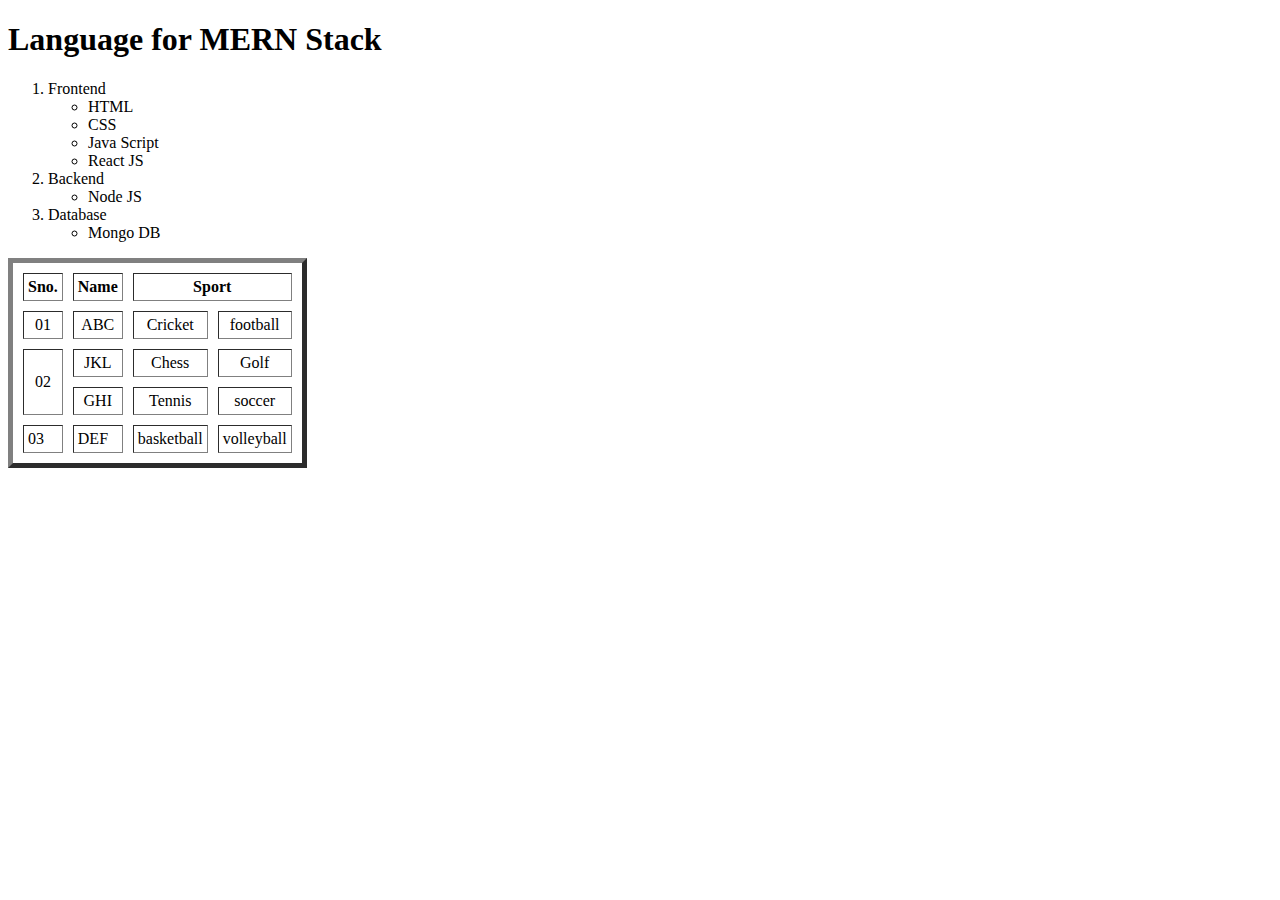
<file: index.html>
<!DOCTYPE html>
<html lang="en">

<head>
    <meta charset="UTF-8">
    <meta name="viewport" content="width=device-width, initial-scale=1.0">
    <title>Document</title>

</head>

<body>
    <h1>Language for MERN Stack</h1>
    <ol>
        <li>Frontend</li>
        <ul>
            <li>HTML</li>
            <li>CSS</li>
            <li>Java Script</li>
            <li>React JS</li>
        </ul>
        <li>Backend</li>
        <ul>
            <li>Node JS</li>
        </ul>
        <li>Database</li>
        <ul>
            <li>Mongo DB</li>
        </ul>
    </ol>


    <table border="5px" cellpadding="4" cellspacing="10">
        <tr align="center">
            <th>Sno.</th>
            <th>Name</th>
            <th colspan="2">Sport</th>

        </tr>
        <tr align="center">
            <td>01</td>
            <td>ABC</td>
            <td>Cricket</td>
            <td>football</td>
        </tr>
        <tr align="center">
            <td rowspan="2">02</td>
            <td>JKL</td>
            <td>Chess</td>
            <td>Golf</td>
        </tr>

        <tr align="center">

            <td>GHI</td>
            <td>Tennis</td>
            <td>soccer</td>
        </tr>
        <tr>
            <td>03</td>
            <td>DEF</td>
            <td>basketball</td>
            <td>volleyball</td>
        </tr>
    </table>
 









</body>


</html>
</file>
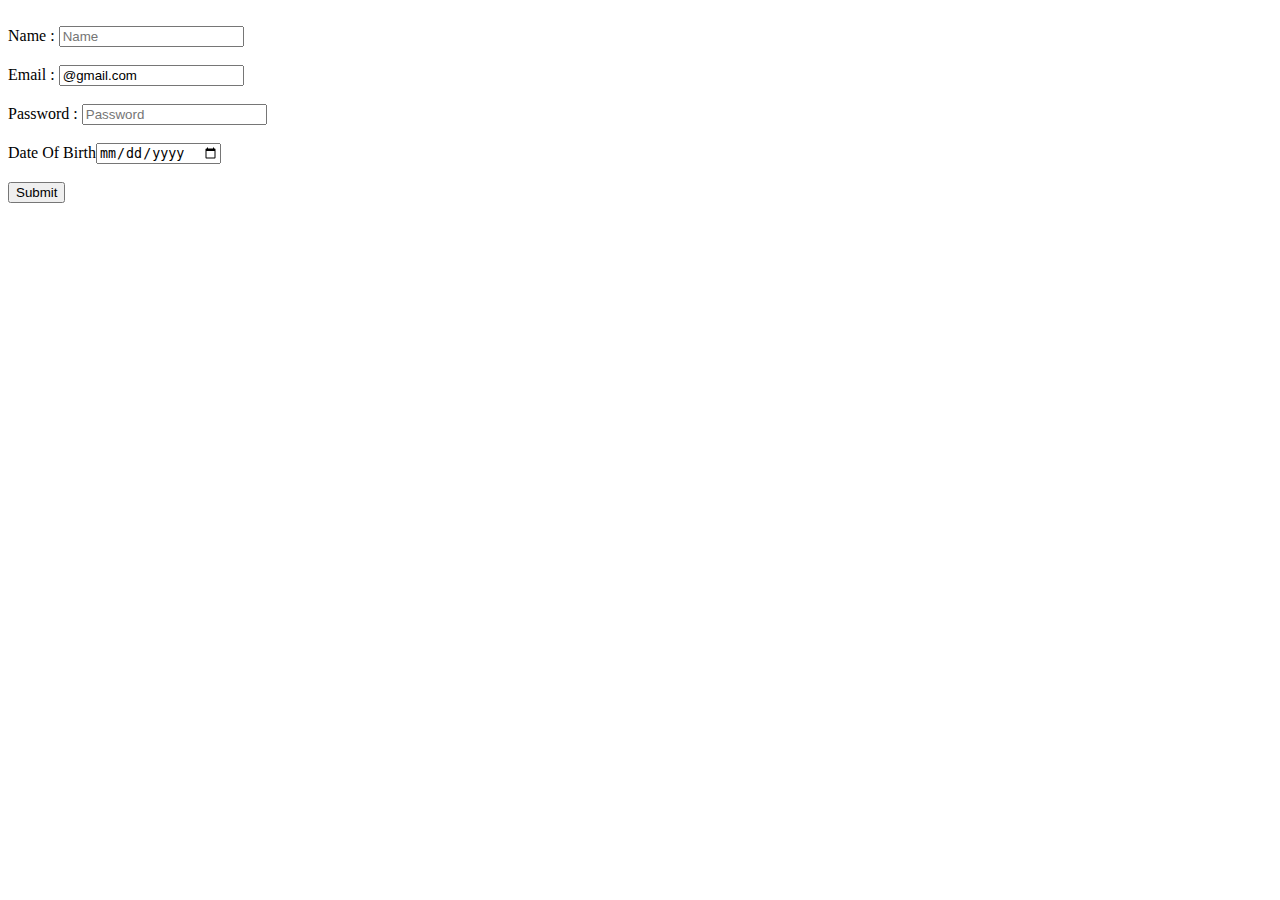
<file: form.html>
<!DOCTYPE html>
<html lang="en">
<head>
    <meta charset="UTF-8">
    <meta name="viewport" content="width=device-width, initial-scale=1.0">
    <title>Document</title>
</head>
<body>
    <br>
    <form>
        <label for="name">Name : </label>
        <input type="name" id="name" required name="name" placeholder="Name"><br><br>
        <label for="email">Email : </label>
        <input type="email" id="email" name="email" placeholder="Email" required value="@gmail.com"><br><br>
        <label for="pass">Password : </label>
        <input type="password" name="password" id="pass"required  placeholder="Password"><br><br>
        <!-- <label>Gender : </label><br>
        <input type="radio" name="gender" id="male" required  value="male"><label for="male">Male</label><br>
        <input type="radio" name="gender" id="female"required value="female "><label for="female">Female</label><br>
        <input type="radio" name="gender" id="other"required value="other" ><label for="other">Other</label><br> <br> -->
        <label for="dob">Date Of Birth</label><input type="date" id="dob"> <br><br>
        <input type="submit">
        
        
    </form>
</body>
</html>
</file>
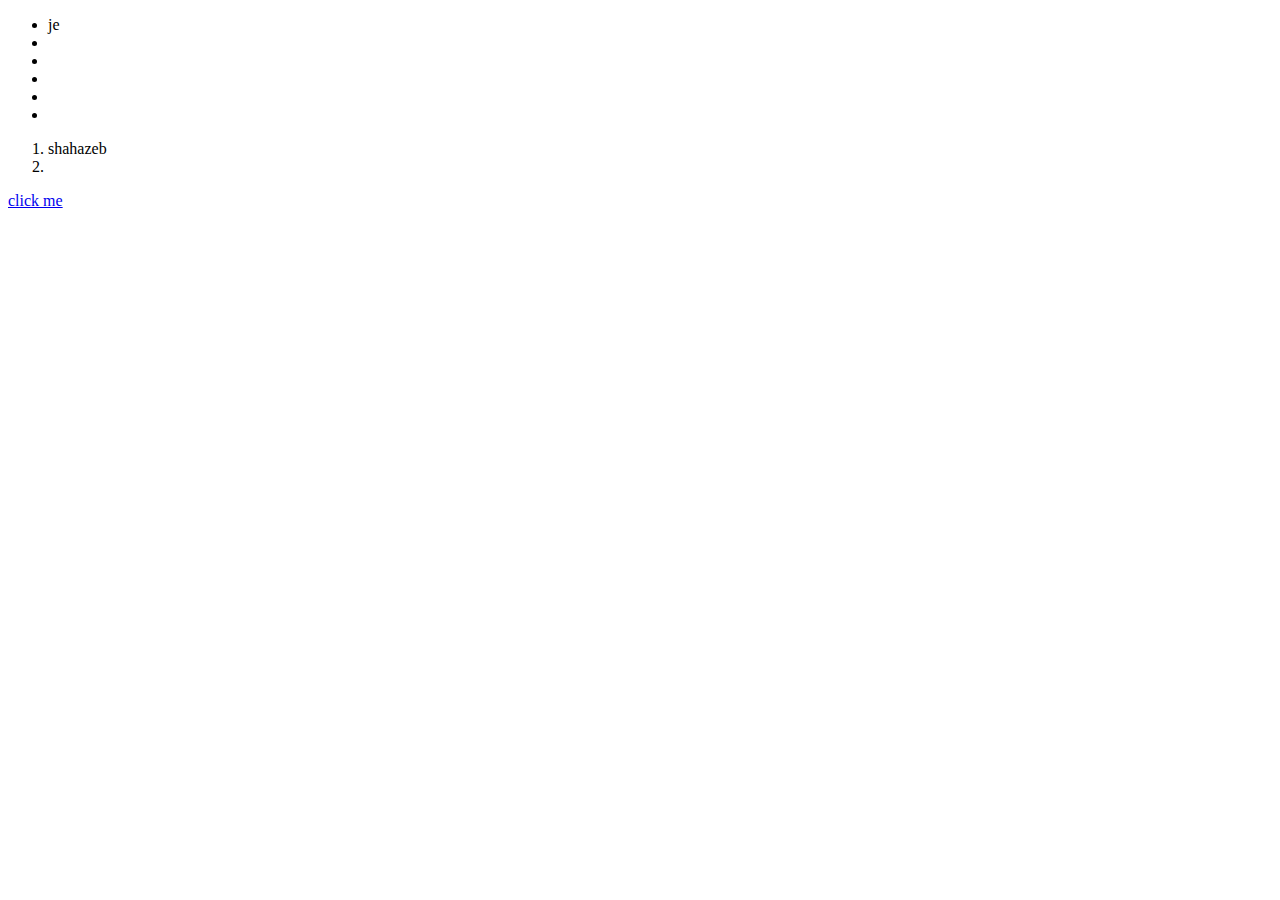
<file: html.html>
<!DOCTYPE html>
<html lang="en">
<head>
    <meta charset="UTF-8">
    <meta name="viewport" content="width=device-width, initial-scale=1.0">
    <title>Document</title>
</head>
<body>
    <ul>
        <li > je</li>
        <li></li>
        <li></li>
        <li></li>
        <li></li>
        <li></li>
    </ul>
    <ol>
        <li>shahazeb</li>
        <li></li>
    </ol>
  <div >

  </div>
<a href="www.youtube.com" >click me</a>
</body>
</html>
</file>
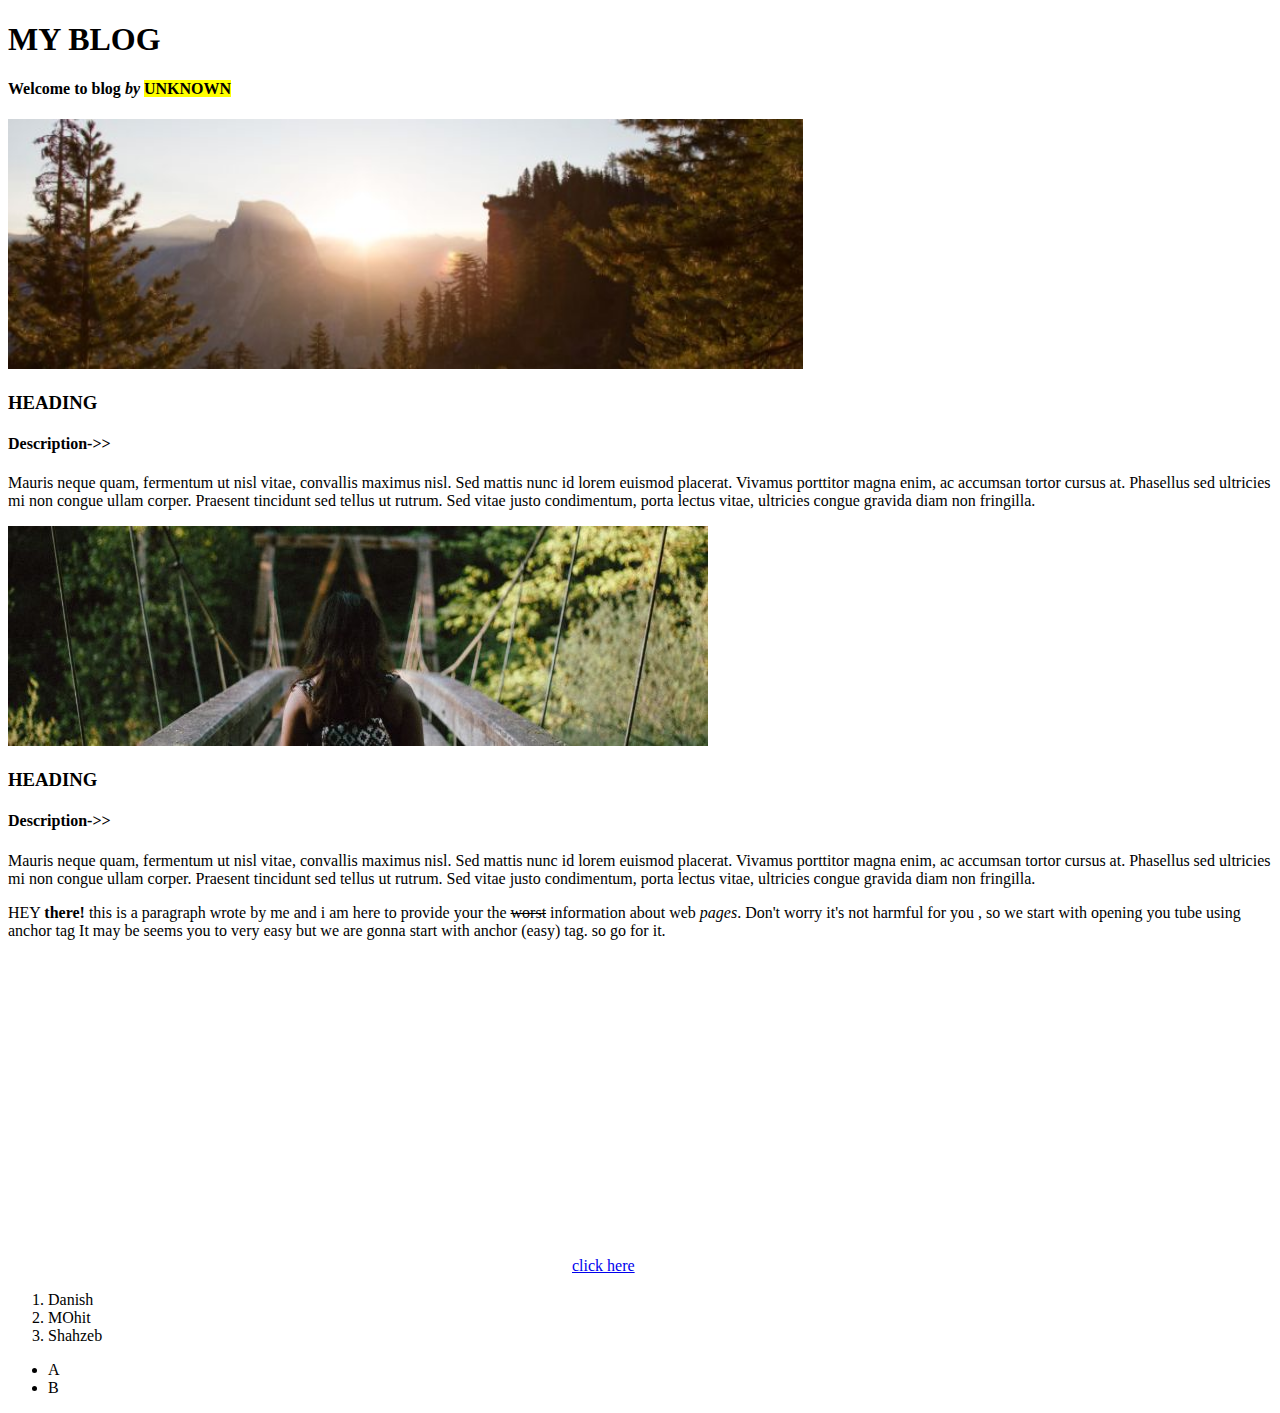
<file: index2.html>
<!DOCTYPE html>
<html lang="en">

<head>
    <meta charset="UTF-8">
    <meta name="viewport" content="width=device-width, initial-scale=1.0">
    <title>Day 3</title>
</head>

<body>
    <H1>MY BLOG</H1>
    <H4>Welcome to blog <i>by</i> <mark>UNKNOWN</mark></H4>
    <img src="woods.jpg" alt="Eror 404" height="250px">
    <h3>HEADING</h3>
    <h4>Description->></h4>
    <p>Mauris neque quam, fermentum ut nisl vitae, convallis maximus nisl. Sed mattis nunc id lorem euismod placerat.
        Vivamus porttitor magna enim, ac accumsan tortor cursus at. Phasellus sed ultricies mi non congue ullam corper.
        Praesent tincidunt sed tellus ut rutrum. Sed vitae justo condimentum, porta lectus vitae, ultricies congue
        gravida diam non fringilla.</p>
    <img src="bridge.jpg" alt="Eror 404" />
    <h3>HEADING</h3>
    <h4>Description->></h4>
    <p>Mauris neque quam, fermentum ut nisl vitae, convallis maximus nisl. Sed mattis nunc id lorem euismod placerat.
        Vivamus porttitor magna enim, ac accumsan tortor cursus at. Phasellus sed ultricies mi non congue ullam corper.
        Praesent tincidunt sed tellus ut rutrum. Sed vitae justo condimentum, porta lectus vitae, ultricies congue
        gravida diam non fringilla.</p>

    <!-- <video autoplay controls height="210px">
        <source src="video (2160p).mp4">
    </video>  -->

    <p>HEY <strong>there!</strong> this is a paragraph wrote by me and i am here to provide your the <del>worst</del>
        information about web <i>pages</i>. Don't worry it's not harmful for you , so we start with opening you tube
        using anchor tag It may be seems you to very easy but we are gonna start with anchor (easy) tag. so go for it.
    </p>

    <iframe width="560" height="315" src="https://www.youtube.com/embed/upDhKSx7P7E?si=P63yHtjD-FGW9aVQ"
        title="YouTube video player" frameborder="0"
        allow="accelerometer; autoplay; clipboard-write; encrypted-media; gyroscope; picture-in-picture; web-share"
        allowfullscreen></iframe>
 
    
        <a href="https://www.youtube.com/embed/qqrpMRDuPfc?si=KxXCn9IZQ6FtP1IA" target="_blank"> click here  </a>
        <ol>
            <li>Danish</li>
            <li>MOhit
            </li>
            <li>Shahzeb</li>
            
        </ol>
        <ul >
            <li>A</li>
            <li>B</li>
        </ul>
</body>

</html>
</file>
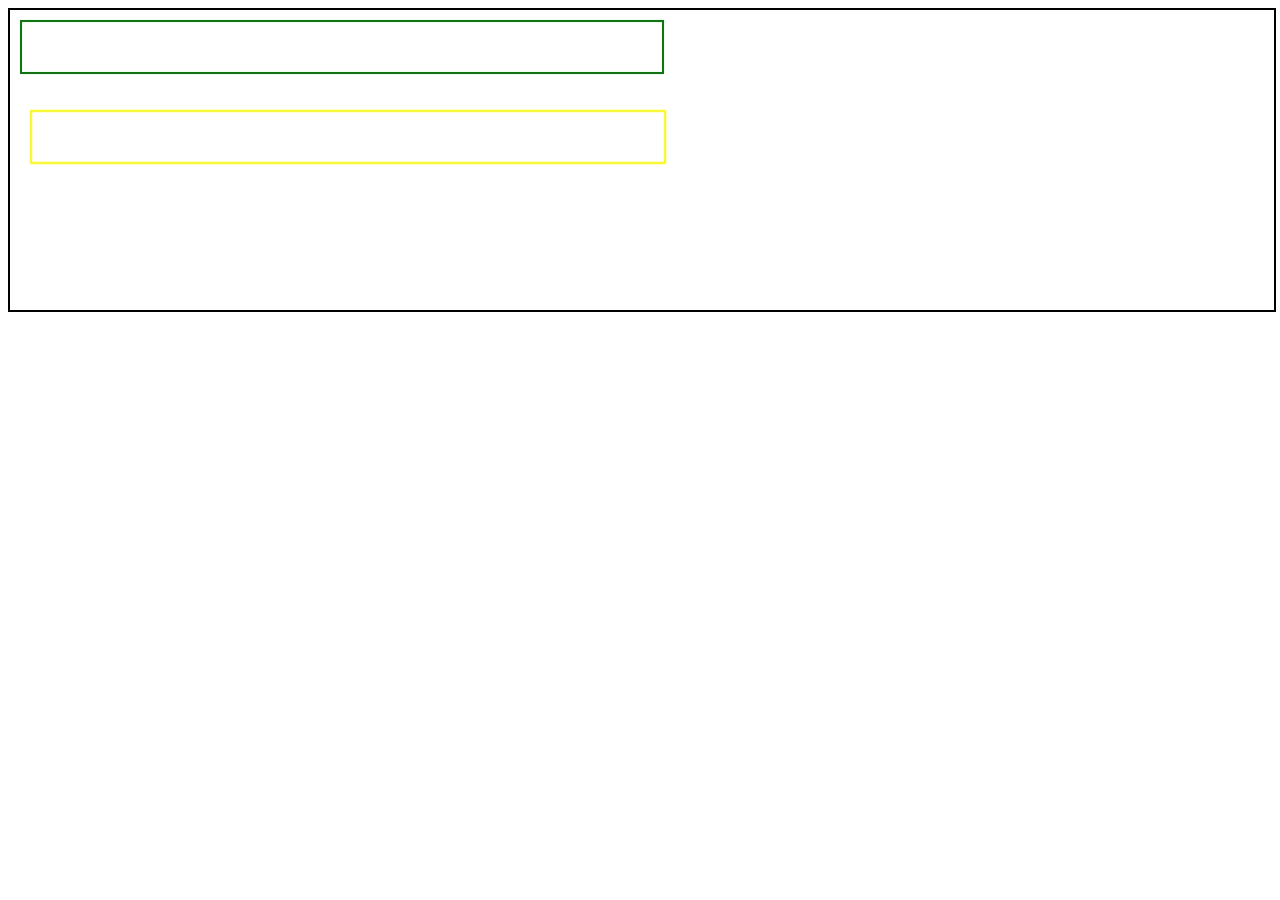
<file: neww.html>
<!DOCTYPE html>
<html lang="en">
<head>
    <meta charset="UTF-8">
    <meta name="viewport" content="width=device-width, initial-scale=1.0">
    <title>Document</title>
</head>
<style>
    .parent{
        width: 100%;
        height: 300px;
        border: 2px solid black;
    }
    .child{
        width: 50%;
        height: 50px;
        border: 2px solid green;
        position:absolute;
        top: 20px;
        left: 20px;
        
    }
    .child-2{
        width: 50%;
        height: 50px;
        border: 2px solid yellow;
        position: relative;
        left: 20px;
        top: 100px;
    }
</style>
<body>
    <div class="parent">
        <div class="child"></div>
        <div class="child-2"></div>
    </div>
</body>
</html>
</file>
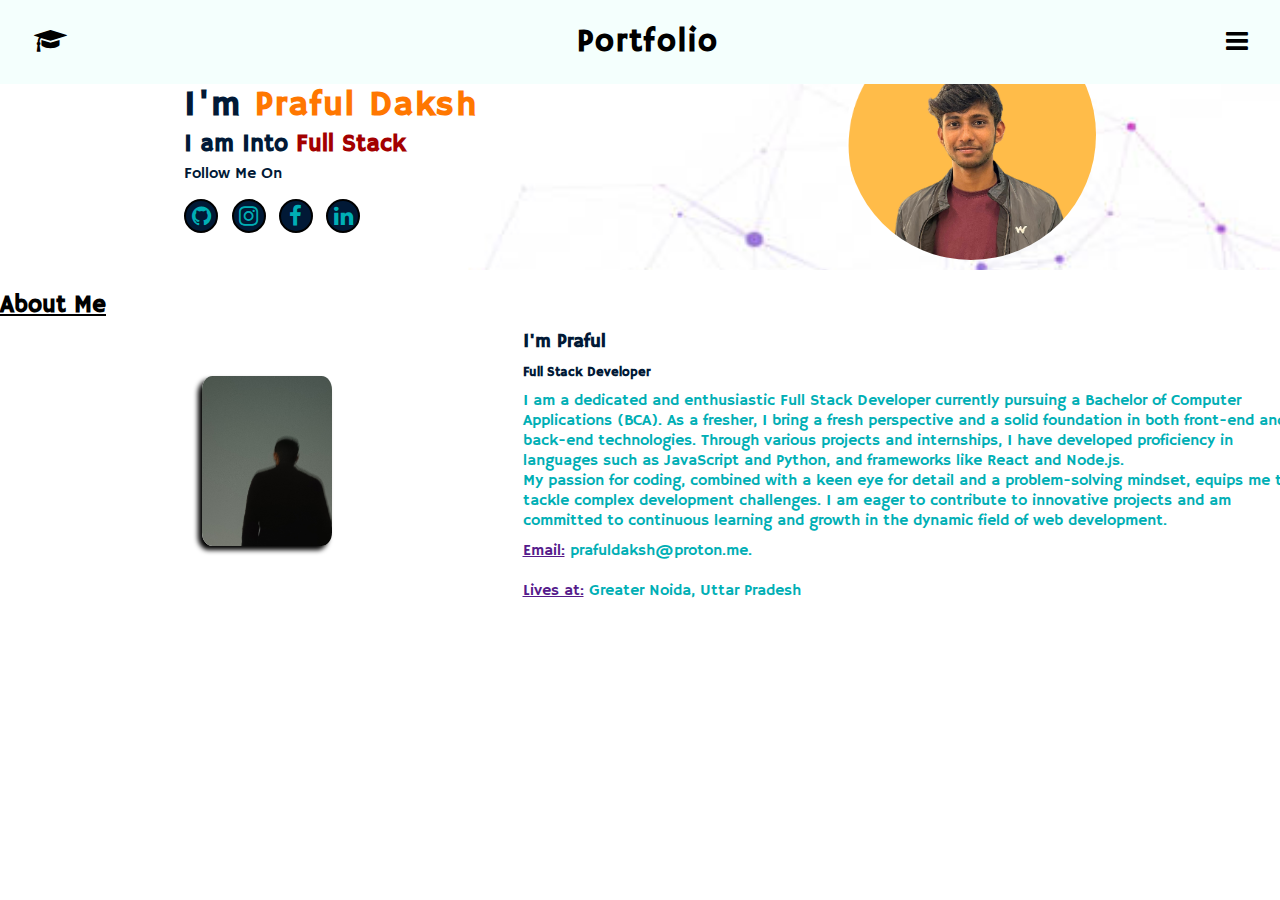
<file: port.html>
<!DOCTYPE html>
<html>

<head>
  <meta charset="UTF-8">
  <meta name="viewport" content="width=device-width, initial-scale=1">
  <title></title>
  <link rel="stylesheet" href="https://cdnjs.cloudflare.com/ajax/libs/font-awesome/4.7.0/css/font-awesome.min.css">
  <link rel="preconnect" href="https://fonts.googleapis.com">
<link rel="preconnect" href="https://fonts.gstatic.com" crossorigin>
<link href="https://fonts.googleapis.com/css2?family=Hammersmith+One&display=swap" rel="stylesheet">
</head>
<style>
  * {
    margin: 0;
    padding: 0;
  }
  body{
    font-family:"hammersmith one";
  }
  header {
    width: 100%;
    height: fit-content;
    border: 2px solid #F4FFFD;
    background-color:#F4FFFD;
    letter-spacing:2px;
    position:fixed;
    z-index:100;
  }

  .nav {
    width: 95%;
    margin: auto;
    margin-top: 20px;
    margin-bottom: 20px;
    display: flex;
    align-items: center;
    justify-content: space-between;
  }

  .sec-1 {
    width: 100%;
    height: 30vh;
    display: flex;
    align-items: center;
    justify-content: space-around;
    flex-wrap: wrap;
    background-image: url('line.jpg');
    background-size: cover;
  }

  .info {
    color:#011936;
  }
  .info p{
    margin:5px 0px;
  }
  .info h1{
    font-size:2.2rem;
    margin-bottom:2px;
    letter-spacing:1.5px;
  }
   .social i{
    border:2px solid black;
    border-radius:50%;
    font-size:1.4rem;
    height:30px;
    width:30px;
    display:flex;
    justify-content:center;
    align-items: center ;
    background-color:#011936;
    color:#00AFB5;
  }
  .social i:hover{
    box-shadow:2px 2px 9px  #00AFB5;
  }
  .social{
    margin-top:15px;
    width:60%;
    display:flex;
    justify-content:space-between;
    align-items:center;
  }
  .pfp{
    width:250px;
    height:250px;
    border-radius:50%;
    background-image:url('image.png');
    background-size:cover;
  }
  .sec-2{
    width:100%;
    height:23vh;
    display:flex;
    flex-wrap:wrap;
    flex-direction:column;
    align-items:center;
  }
  .ab{
    display:flex;
    margin-top:50px;
    align-items:center;
    justify-content:space-around;
  }
  .about{
    width:60%;
    color:#00AFB5;
  }
  .about h3,h5,p{
    margin-top:10px;
  }
  .about-img{
    width:130px;
    height:170px;
    border-radius:8%;
    background-image:url('about.jpg');
    background-size:cover;
    box-shadow:-4px 4px 5px black;
  }
  .sec-2 h2{
    margin-top:20px;
    margin-bottom:0;
  }
</style>

<body>
  <header>
    <div class="nav">
      <i class="fa fa-graduation-cap"style="font-size:1.6rem;"></i>
      <h1>Portfolio</h1>
      <i class="fa fa-bars" style="font-size:1.6rem;"></i>
    </div>
  </header>
  <section class="sec-1">
    <div class="info">
      <h1>Hey There, </h1>
      <h1>I'm <span style="color:#FF7700;">Praful Daksh</span></h1>
      <h2>I am Into <span style="color:#A30000;">Full Stack</span></h2>
      <p>Follow Me On</p>
      <div class="social">
        <i class="fa fa-github"></i>
        <i class="fa fa-instagram"></i>
        <i class="fa fa-facebook"></i>
        <i class="fa fa-linkedin"></i>
      </div>
    </div>
    <div class="pfp">
    </div>
  </section>
  <section class="sec-2">
    <h2> <u>About Me</u></h2>
    <div class="ab">
    <div class="about-img">
    </div>
    <div class="about">
      <h3 style="color:#011936;">I'm Praful</h3>
      <h5 style="color:#011936;">Full Stack Developer</h5>
      <p>I am a dedicated and enthusiastic Full Stack Developer currently pursuing a Bachelor of Computer Applications (BCA). As a fresher, I bring a fresh perspective and a solid foundation in both front-end and back-end technologies. Through various projects and internships, I have developed proficiency in languages such as JavaScript and Python, and frameworks like React and Node.js.<br> My passion for coding, combined with a keen eye for detail and a problem-solving mindset, equips me to tackle complex development challenges. I am eager to contribute to innovative projects and am committed to continuous learning and growth in the dynamic field of web development.</p>
      <p>
        <a href="">Email:</a>
        prafuldaksh@proton.me.<br><br>
        <a href="">Lives at:</a>
        Greater Noida, Uttar Pradesh 
      </p>
      
    </div>
    </div>
  </section>
  <section class="sec-3">
 
  </section>
  

</body>

</html>
</file>
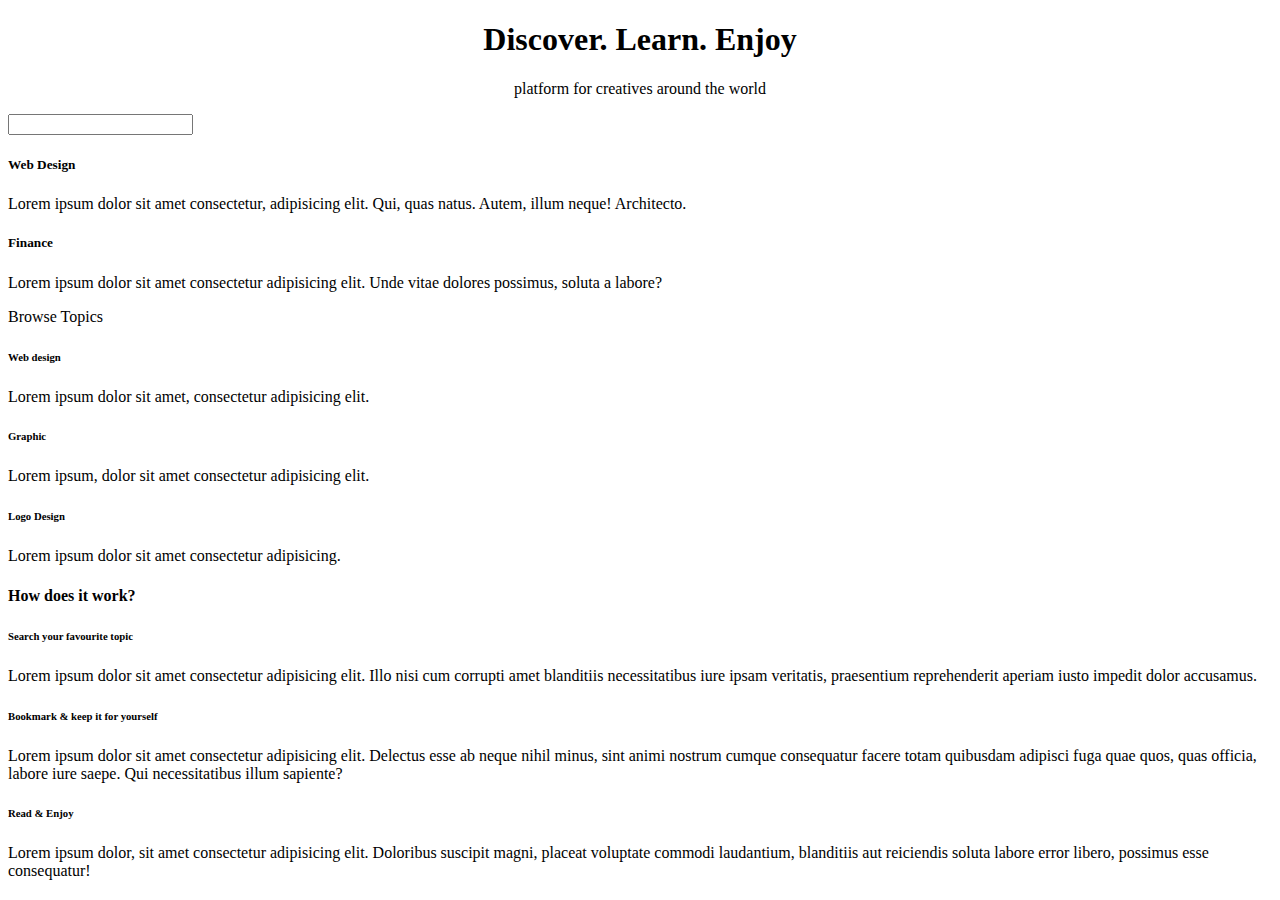
<file: web.html>
<!DOCTYPE html>
<html lang="en">

<head>
    <meta charset="UTF-8">
    <meta name="viewport" content="width=device-width, initial-scale=1.0">
    <title>Document</title>
    <link rel="stylesheet" href="style.css">
</head>

<body>
    <div class="home">
        <div class="navbar">
        </div>

        <div class="main">
            <h1>Discover. Learn. Enjoy</h1>
            <P>platform for creatives around the world</P>
        </div>
        <div class="search">
            <input type="search" id="search-box">
        </div>
    </div>
    <div class="box-1">
        <h5>Web Design</h5>
        <p>Lorem ipsum dolor sit amet consectetur, adipisicing elit. Qui, quas natus. Autem, illum neque! Architecto.
        </p>
    </div>
    <div class="box-2">
        <h5>Finance</h5>
        <p>Lorem ipsum dolor sit amet consectetur adipisicing elit. Unde vitae dolores possimus, soluta a labore?</p>
    </div>
    <div class="browse">
        <span>Browse Topics</span>
        <div class="topics">
            <div class="box-topic-1">
                <h6>Web design </h6>
                <p>Lorem ipsum dolor sit amet, consectetur adipisicing elit.</p>
            </div>
            <div class="box-topic-2">
                <h6>Graphic</h6>
                <p>Lorem ipsum, dolor sit amet consectetur adipisicing elit.</p>
            </div>
            <div class="box-topic-3">
                <h6>Logo Design</h6>
                <p>Lorem ipsum dolor sit amet consectetur adipisicing. </p>
            </div>
        </div>
    </div>
    <div class="how">
        <h4>How does it work?</h4>
        <h6>Search your favourite topic</h6>
        <p>Lorem ipsum dolor sit amet consectetur adipisicing elit. Illo nisi cum corrupti amet blanditiis
            necessitatibus iure ipsam veritatis, praesentium reprehenderit aperiam iusto impedit dolor accusamus.</p>
        <h6>Bookmark & keep it for yourself</h6>
        <p>Lorem ipsum dolor sit amet consectetur adipisicing elit. Delectus esse ab neque nihil minus, sint animi
            nostrum cumque consequatur facere totam quibusdam adipisci fuga quae quos, quas officia, labore iure saepe.
            Qui necessitatibus illum sapiente?</p>
        <h6>Read & Enjoy</h6>
        <p>Lorem ipsum dolor, sit amet consectetur adipisicing elit. Doloribus suscipit magni, placeat voluptate commodi
            laudantium, blanditiis aut reiciendis soluta labore error libero, possimus esse consequatur!</p>
    </div>

</body>

</html>
</file>
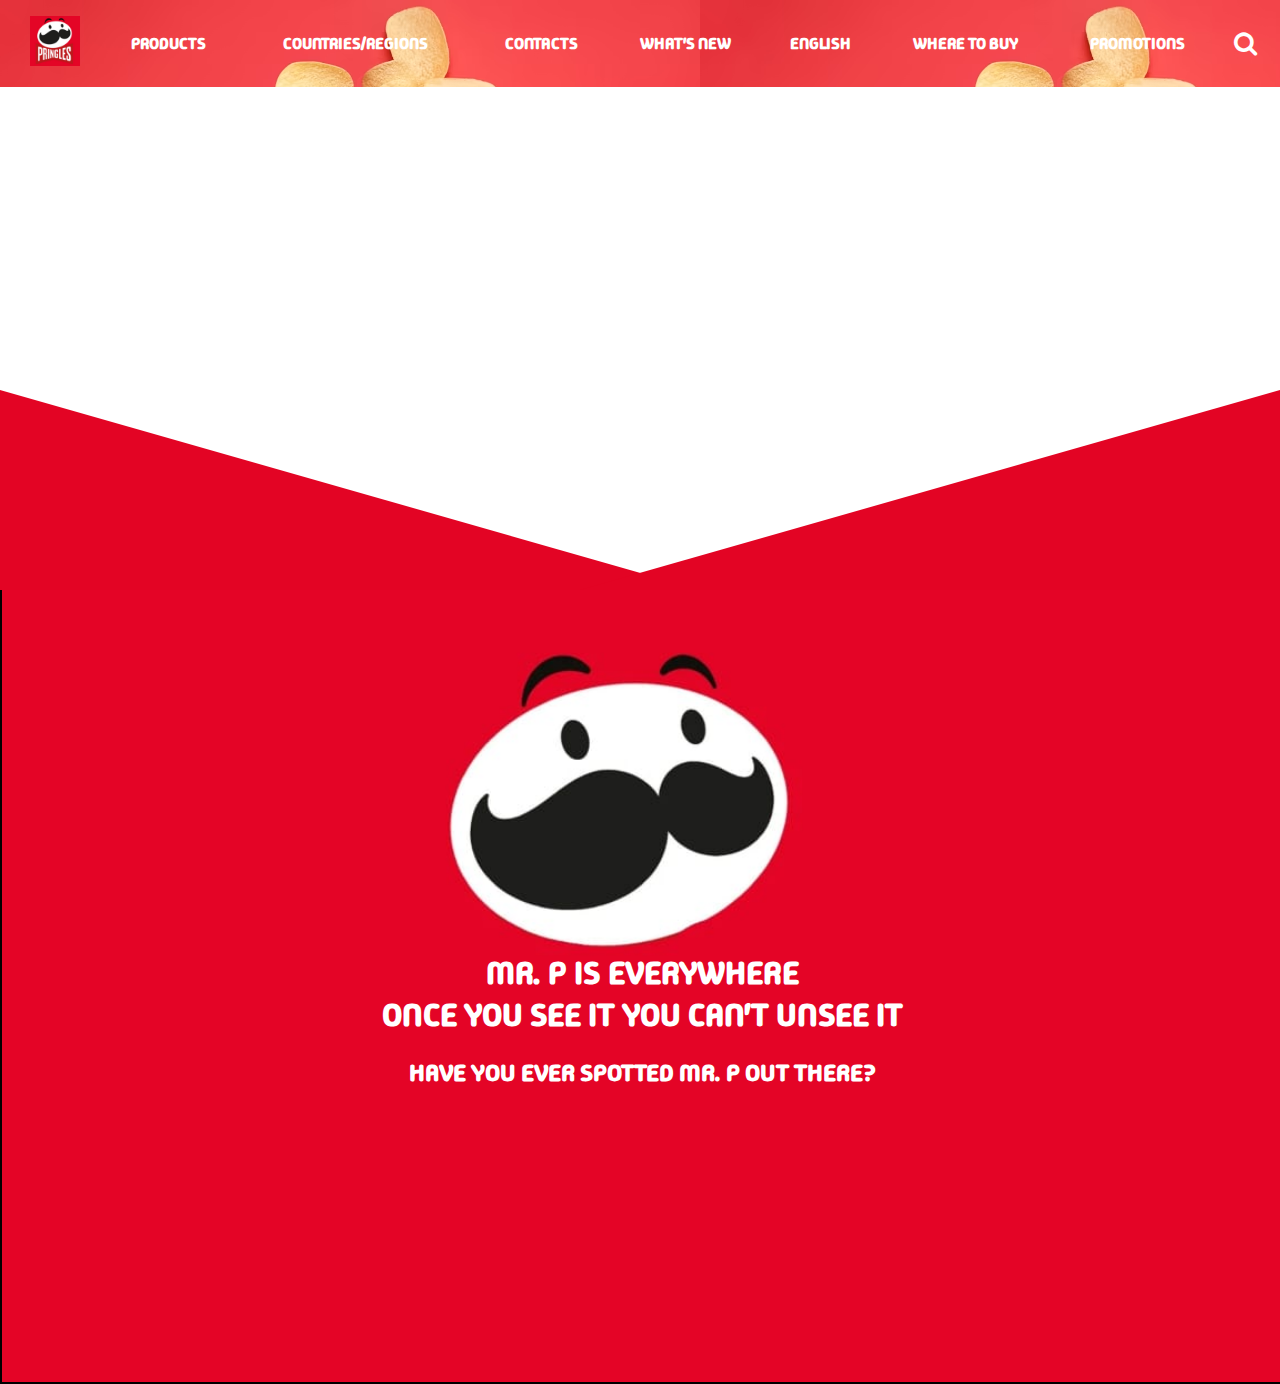
<file: website.html>
<!DOCTYPE html>
<html lang="en">

<head>
    <meta charset="UTF-8">
    <meta name="viewport" content="width=device-width, initial-scale=1.0">
    <title>Pringles</title>
    <link rel="preconnect" href="https://fonts.googleapis.com">
    <link rel="preconnect" href="https://fonts.gstatic.com" crossorigin>
    <link href="https://fonts.googleapis.com/css2?family=Madimi+One&display=swap" rel="stylesheet">
    <link rel="stylesheet" href="https://cdnjs.cloudflare.com/ajax/libs/font-awesome/4.7.0/css/font-awesome.min.css">
    <link rel="Icon" href="pringles.png">
    <style>
        body {
             margin: 0px ;
            padding: 0 0 0 0;
        }

        .navbar {
            background-color: rgb(228, 12, 12);
            width: 100%;
            font-family: "Madimi One", sans-serif;
            font-weight: 400;
            font-style: normal;
            color: white;
            background-image:url('./pringles.jpg');
            position:fixed;
            z-index:100;
           
        }

        .box{
            height: 800px;
            width: 100%;
            background-image:url('banner.jpg');
            background-size:cover; 
            background-position:center;
            text-align: center;
            border: 2px solid  black;
            font-family: "Madimi One", sans-serif;
            font-weight: 400;
            font-style: normal;
            color: rgb(255, 255, 255);
            margin-top: 0;
        }
        .inner-box{
               margin-top: 370px;
               text-align: center;

        }
        .video{
            position: relative;
        }
        .triangle-1{
            width: 0%;
            height: 0;
            border-bottom: 200px solid #e30424;
            border-right: 700px solid transparent;
            position: absolute;
            top: 390px;
            left: 0;
        }
        .triangle-2{
            width: 0%;
            height: 0;
            max-width: 200px;
            border-bottom:200px solid #e30424;
            border-left: 700px solid transparent;
            position: absolute;
            top: 390px;
            right: 0;
        }
        
    </style>

<body>
    <table cellspacing="15px" class="navbar" width="100%">
        <tr>
            <th><span><img src="pringles.png" height="50px"></span></th>
            <th>PRODUCTS</th>
            <th>COUNTRIES/REGIONS</th>
            <th>CONTACTS</th>
            <TH>WHAT'S NEW</TH>
            <th>ENGLISH</th>
            <th>WHERE TO BUY</th>
            <th>PROMOTIONS</th>
            <TH><i class="fa fa-search" style="font-size:25px"></i></TH>
        </tr>
    

    </table>
    <div class="video">
        <iframe class="ytplayer yt-link-initialized" data-ytid="aYvDdZZ_FQU" id="ytplayer-dynamic-id0" frameborder="0"
            allowfullscreen=""
            allow="accelerometer; autoplay; clipboard-write; encrypted-media; gyroscope; picture-in-picture; web-share"
            title="Pringles | Mr. P" width="100%" height="576"
            src="https://www.youtube-nocookie.com/embed/aYvDdZZ_FQU?controls=1&amp;wmode=transparent&amp;rel=0&amp;modestbranding=1&amp;playsinline=0&amp;showinfo=0&amp;origin=https%3A%2F%2Fwww.pringles.com&amp;fs=0&amp;enablejsapi=1&amp;widgetid=1"></iframe>
    </div>
    <div class="box" >
        <div class="inner-box">
             <h1>MR. P IS EVERYWHERE<br>
                ONCE YOU SEE IT YOU CAN'T UNSEE IT</h1>
                <h2>HAVE YOU EVER SPOTTED MR. P OUT THERE?</h2>
            </div>
    </div>
  
    <div class="tri triangle-1"></div>
    <div class="tri triangle-2"></div>
</body>

</html>
</file>
<file: style.css>
.main{
   text-align: center;
}
   
.home{
    display:block;
    justify-content: center;
    align-items: center;


}
</file>
